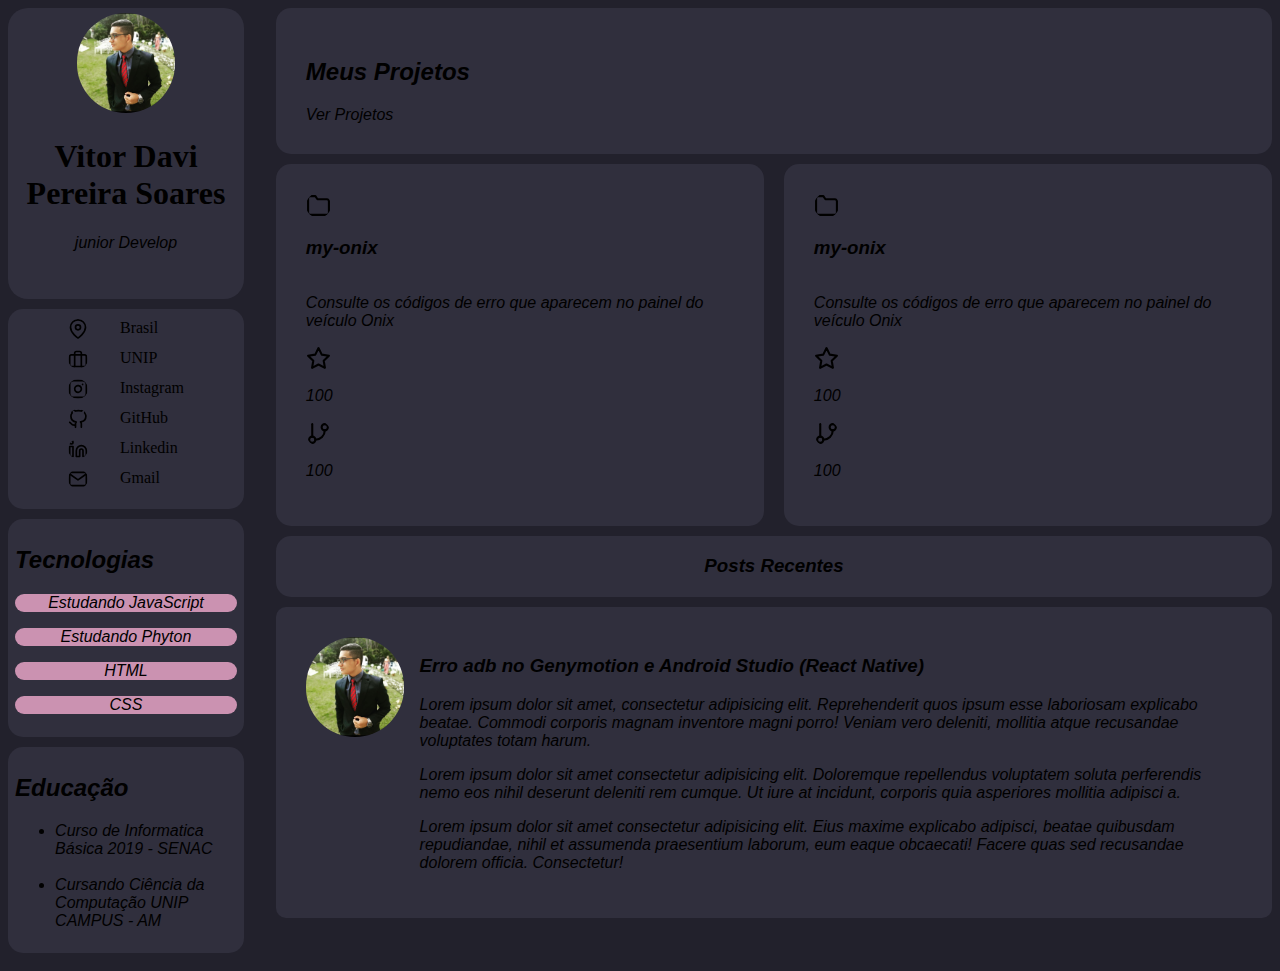
<file: index.html>
<!DOCTYPE html>
<html lang="pt-br">
<head>
    <meta charset="UTF-8">
    <meta http-equiv="X-UA-Compatible" content="IE=edge">
    <meta name="viewport" content="width=device-width, initial-scale=1.0">
    <link rel="shortcut icon" href="img/favicon.ico" type="image/x-icon">
    <link rel="stylesheet" href="CSS/portfolio.css">
    <title>Portfolio</title>
</head>
<body>
    <div id="coluna1">
        <header>
            <img src="img/Screenshot_20220721-110050_2.png" alt="Perfil">
            <h1>Vitor Davi Pereira Soares</h1>
            <p>junior Develop</p>
        </header>
        <nav> 
            <div class="imgNav">
                <img src="img/map-pin.svg" alt="map-pin">
                <img src="img/briefcase.svg" alt="Trabalho">
                <img src="img/instagram.svg" alt="instagram"> 
                <img src="img/github.svg" alt="github">
                <img src="img/linkedin.svg" alt="linkedin">
                <img src="img/mail.svg" alt="gmail">
            </div>
            <div class="linksNav">
                <a href="#">Brasil</a>
                <a href="#">UNIP</a>
                <a href="#">Instagram</a>
                <a href="#">GitHub</a>
                <a href="#">Linkedin</a>
                <a href="#">Gmail</a>
            </div>
        </nav>
        <section class="tecnologias">
            <h2>Tecnologias</h2>
            <p>Estudando JavaScript</p>
            <p>Estudando Phyton</p>
            <p>HTML</p>
            <p>CSS</p>
        </section>
        <section class="educação">
            <h2>Educação</h2>
            <ul>
                <li>
                    Curso de Informatica Básica 2019 - SENAC
                </li>
                <br>
                <li>
                    Cursando Ciência da Computação UNIP CAMPUS - AM
                </li>
            </ul>
        </section>
        <br>
    </div>
    <div id="coluna2">
        <section class="projetos">
            <h2>Meus Projetos</h2>
            <a href="#">Ver Projetos</a>
        </section>
        <div class="grupoOnix">
            <section class="onix1">
                <img src="img/folder.svg" alt="pasta">
                <h3>my-onix</h3>
                <p>Consulte os códigos de erro que aparecem no painel do veículo Onix</p>
                
                    <img src="img/star.svg" alt="estrela">
                    <p>100</p>
                    <img src="img/git-branch.svg" alt="">
                    <p>100</p>
                    
            </section>
            <br>
            <section class="onix2">
                <img src="img/folder.svg" alt="pasta">
                <h3>my-onix</h3>
                <p>Consulte os códigos de erro que aparecem no painel do veículo Onix</p>
                <img src="img/star.svg" alt="estrela">
                <p>100</p>
                <img src="img/git-branch.svg" alt="branch">
                <p>100</p>
            </section>
        </div>    
        <section class="post">
            <h3>Posts Recentes</h3>
        </section>
        <aside>
            <img src="img/Screenshot_20220721-110050_2.png" alt="foto">
            <div class="divAside">
                <h3>Erro adb no Genymotion e Android Studio (React Native)</h3>
                <p>
                    Lorem ipsum dolor sit amet, consectetur adipisicing elit. Reprehenderit quos ipsum esse laboriosam explicabo beatae. Commodi corporis magnam inventore magni porro! Veniam vero deleniti, mollitia atque recusandae voluptates totam harum.
                </p>
                <p>
                    Lorem ipsum dolor sit amet consectetur adipisicing elit. Doloremque repellendus voluptatem soluta perferendis nemo eos nihil deserunt deleniti rem cumque. Ut iure at incidunt, corporis quia asperiores mollitia adipisci a.
                </p>
                <p>
                    Lorem ipsum dolor sit amet consectetur adipisicing elit. Eius maxime explicabo adipisci, beatae quibusdam repudiandae, nihil et assumenda praesentium laborum, eum eaque obcaecati! Facere quas sed recusandae dolorem officia. Consectetur!
                </p>
            </div>    
        </aside>
    </div>            
</body>
</html>
</file>
<file: CSS/portfolio.css>
body{
    background-color: #22212C;
    display: flex;
    gap: 2rem;
    justify-content: center;
}

/*main{
    display: flex;
    gap: 2rem;
    justify-content: center;
}*/

header{
    background-color: #302F3D;
    height: 30%;
    padding: 5px;
    margin-bottom: 10px;
    border-radius: 20px 20px 20px;
    text-align: center;
}

a:link {
    color: black;
    text-decoration: none;
}
   
a:hover {
    color: rgba(255, 0, 0, 0.815);
}

img{
    height: 100px;
    width: auto;
    border-radius: 90px 90px 90px;
}

nav{
    display: flex;
    border-radius: 15px 15px 15px;
    background-color: #302F3D;
    height: 200px;
    justify-content: center;
    gap: 2rem;
}

.imgNav{
    margin-top: 10px;
    height: 30px;
    width: 20px;
    gap: 10px;
}


nav > div{
    display: flex;
    margin-top: 10px;
    flex-direction: column;
    gap: 12px;
    
}

p{
    font-style: italic;
    font-family:'Segoe UI', Tahoma, Geneva, Verdana, sans-serif;
}

h3{
    font-style: oblique;
    font-family: 'Franklin Gothic Medium', 'Arial Narrow', Arial, sans-serif;
}

section{
    background-color: #302F3D;
    border-radius: 15px 15px 15px;
    font-style: oblique;
    font-family: 'Franklin Gothic Medium', 'Arial Narrow', Arial, sans-serif;
}

.tecnologias{
    margin-top: 10px;
    height: auto;
    width: auto;
    padding: 3%;
}

.educação{
    margin-top: 10px;
    height: auto;
    width: auto;
    padding: 3%;   
}


.tecnologias > p {
    background-color: #CB92B1;
    text-align: center;
    border-radius: 15px 15px 15px;
}

.projetos{
    display: flex;
    padding: 3%;
    flex-direction: column;
    margin-bottom: 10px;
}

.grupoOnix{
    display: flex;
    gap: 10px;
}

.onix1{
    display: flex;
    width: 50%;
    flex-direction: column;    
    padding: 3%;
}

.onix2{
    display: flex;
    width: 50%;
    flex-direction: column;
    padding: 3%;
}

.onix1 > img{
    width: 25px;
    height: 25px;
}

.divOnix1 > img {
    width: 15px;
    height: 15px;
}

.divOnix1{
    display: flex;
    gap: 10px;
}


.onix2 > img {
    width: 25px;
    height:25px ;
}

.post{
    text-align: center;
    height: 50px;
    padding-top: 1px;
    padding-bottom: 10px;
    margin-top: 10px;
    margin-bottom: 10px;
}

aside{
    display: flex;
    height: auto;
    width: auto;
    padding: 3%;
    gap: 1rem;
    background-color: #302F3D;
    border-radius: 10px 10px 10px;
}
</file>
